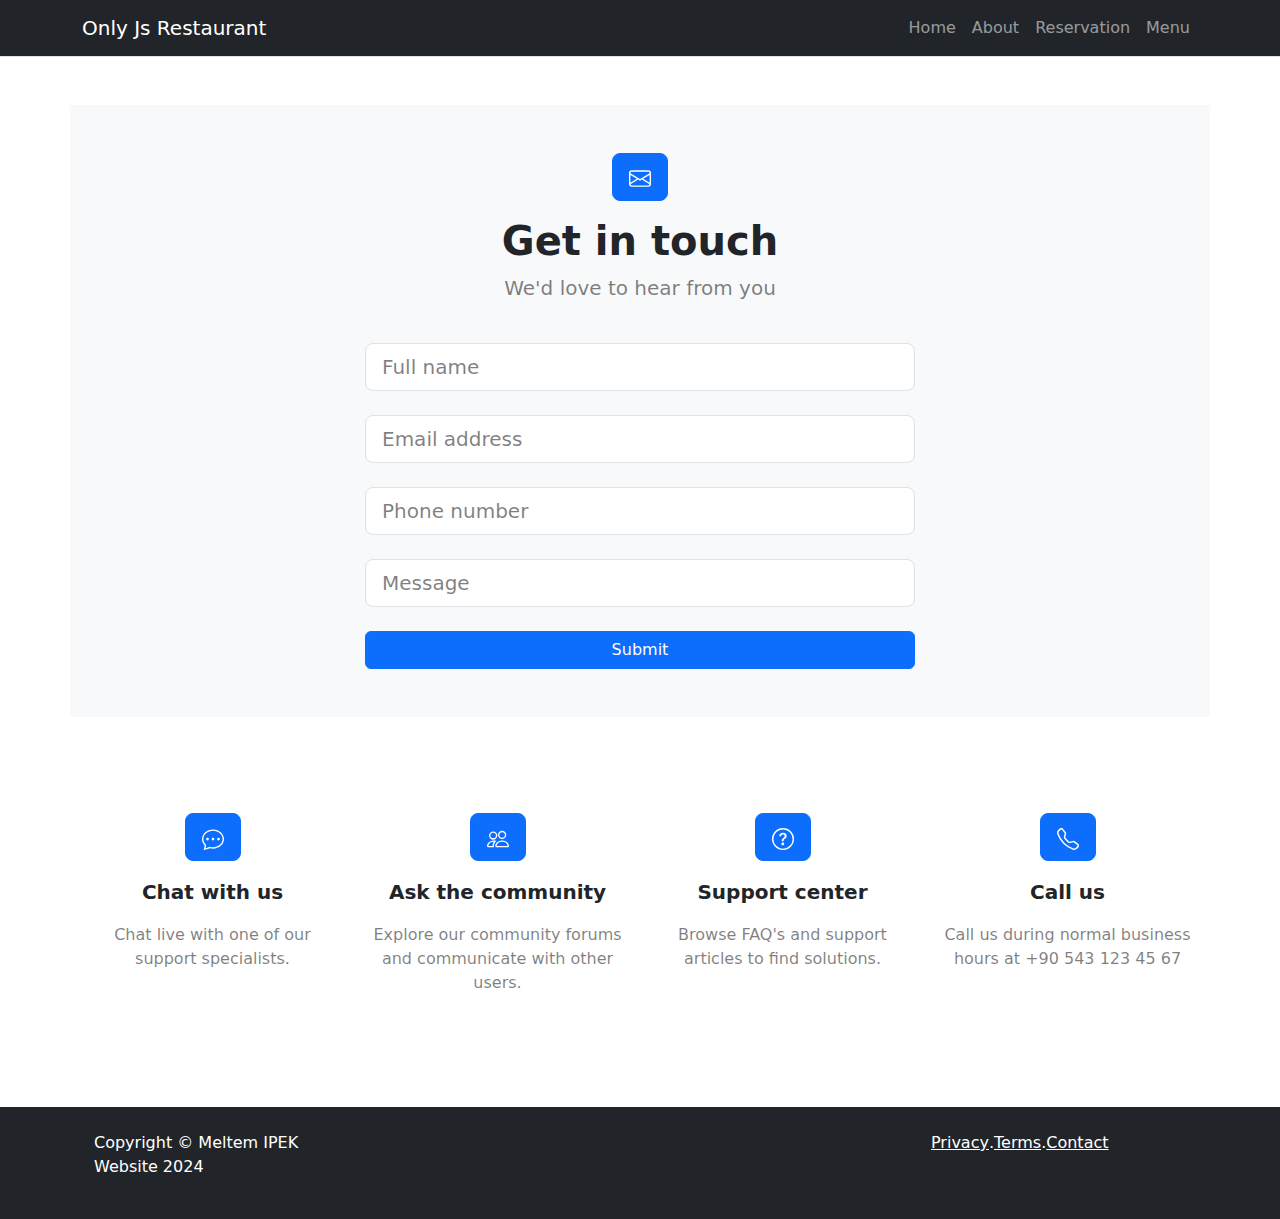
<file: 3083P/third.html>
<!DOCTYPE html>
<html lang="tr">

<head>
    <meta charset="UTF-8">
    <meta name="viewport" content="width=device-width, initial-scale=1.0">
    <title>Document</title>
    <link rel="stylesheet" href="third.css">
    <link href="https://cdn.jsdelivr.net/npm/bootstrap@5.3.3/dist/css/bootstrap.min.css" rel="stylesheet"
        integrity="sha384-QWTKZyjpPEjISv5WaRU9OFeRpok6YctnYmDr5pNlyT2bRjXh0JMhjY6hW+ALEwIH" crossorigin="anonymous">
</head>

<body>
    <!-- navbar section -->
    <nav class="navbar navbar-expand-lg navbar-dark navbar-section border-bottom border-body pb-2 bg-dark">
        <div class="container">
            <a class="navbar-brand" href="#">Only Js Restaurant</a>
            <button class="navbar-toggler" type="button" data-bs-toggle="collapse" data-bs-target="#navbarNav"
                aria-controls="navbarNav" aria-expanded="false" aria-label="Toggle navigation">
                <span class="navbar-toggler-icon"></span>
            </button>
            <div class="collapse navbar-collapse" id="navbarNav">
                <ul class="navbar-nav ms-auto">
                    <li class="nav-item">
                        <a class="nav-link" href="/index.html">Home</a>
                    </li>
                    <li class="nav-item">
                        <a class="nav-link" href="/second.html">About</a>
                    </li>
                    <li class="nav-item">
                        <a class="nav-link" href="#">Reservation</a>
                    </li>
                    <li class="nav-item">
                        <a class="nav-link" href="#">Menu</a>
                    </li>
                </ul>
            </div>
        </div>
    </nav>


    <!-- form section -->
    <div class="form-section-container">
        <div class="container form-bg mt-5 pt-5 ">
            <div class="btn-style">
                <button type="button" class="btn btn-primary btn-lg"> <svg xmlns="http://www.w3.org/2000/svg" width="22"
                        height="25" fill="currentColor" class="bi bi-envelope" viewBox="0 0 16 16">
                        <path
                            d="M0 4a2 2 0 0 1 2-2h12a2 2 0 0 1 2 2v8a2 2 0 0 1-2 2H2a2 2 0 0 1-2-2zm2-1a1 1 0 0 0-1 1v.217l7 4.2 7-4.2V4a1 1 0 0 0-1-1zm13 2.383-4.708 2.825L15 11.105zm-.034 6.876-5.64-3.471L8 9.583l-1.326-.795-5.64 3.47A1 1 0 0 0 2 13h12a1 1 0 0 0 .966-.741M1 11.105l4.708-2.897L1 5.383z" />
                    </svg></button>
            </div>
            <h1 class="text-center pt-3 fw-bolder">Get in touch </h1>
            <p class="text-black-50 fs-5 text-center">We'd love to hear from you </p>

            <div class="form-style pb-5 d-flex">
                <form action="https://formsubmit.co/meltemipek58@gmail.com" method="POST" class="text-center">
                    <label for="name"></label>
                    <input class="form-control form-control-lg text-black-50 " type="text" name="name" value="Full name"
                        readonly>

                    <label for="mail"></label>
                    <input class="form-control form-control-lg text-black-50 " type="email" name="mail"
                        value="Email address" readonly>

                    <label for="phone"></label>
                    <input class="form-control form-control-lg text-black-50 " type="tel" name="phone"
                        value="Phone number" readonly>

                    <label for="message"></label>
                    <input class="form-control form-control-lg text-black-50 " type="text" name="message"
                        value="Message" readonly>

                    <button class="btn btn-primary mt-4 w-100" type="submit">Submit </button>

                </form>
            </div>
        </div>

        <!-- icons section -->

        <div class="icons-section-container pt-5 mt-5 pb-5 mb-5">
            <div class="container ">

                <div class="row text-center">
                    <div class="col-sm-6 col-md-6 col-lg-3 col-xl-3"> <button class=" btn btn-primary btn-lg"> <svg
                                xmlns="http://www.w3.org/2000/svg" width="22" height="22" fill="currentColor"
                                class="bi bi-chat-dots" viewBox="0 0 16 16">
                                <path
                                    d="M5 8a1 1 0 1 1-2 0 1 1 0 0 1 2 0m4 0a1 1 0 1 1-2 0 1 1 0 0 1 2 0m3 1a1 1 0 1 0 0-2 1 1 0 0 0 0 2" />
                                <path
                                    d="m2.165 15.803.02-.004c1.83-.363 2.948-.842 3.468-1.105A9 9 0 0 0 8 15c4.418 0 8-3.134 8-7s-3.582-7-8-7-8 3.134-8 7c0 1.76.743 3.37 1.97 4.6a10.4 10.4 0 0 1-.524 2.318l-.003.011a11 11 0 0 1-.244.637c-.079.186.074.394.273.362a22 22 0 0 0 .693-.125m.8-3.108a1 1 0 0 0-.287-.801C1.618 10.83 1 9.468 1 8c0-3.192 3.004-6 7-6s7 2.808 7 6-3.004 6-7 6a8 8 0 0 1-2.088-.272 1 1 0 0 0-.711.074c-.387.196-1.24.57-2.634.893a11 11 0 0 0 .398-2" />
                            </svg></button> 
                        <p class="fs-5 fw-bolder pt-3"> Chat with us</p> 
<p class="text-black-50 ">Chat live with one of our support specialists. </p>

                        </div>




                    <div class="col-sm-6 col-md-6 col-lg-3 col-xl-3"> <button class=" btn btn-primary btn-lg"><svg
                                xmlns="http://www.w3.org/2000/svg" width="22" height="22" fill="currentColor"
                                class="bi bi-people" viewBox="0 0 16 16">
                                <path
                                    d="M15 14s1 0 1-1-1-4-5-4-5 3-5 4 1 1 1 1zm-7.978-1L7 12.996c.001-.264.167-1.03.76-1.72C8.312 10.629 9.282 10 11 10c1.717 0 2.687.63 3.24 1.276.593.69.758 1.457.76 1.72l-.008.002-.014.002zM11 7a2 2 0 1 0 0-4 2 2 0 0 0 0 4m3-2a3 3 0 1 1-6 0 3 3 0 0 1 6 0M6.936 9.28a6 6 0 0 0-1.23-.247A7 7 0 0 0 5 9c-4 0-5 3-5 4q0 1 1 1h4.216A2.24 2.24 0 0 1 5 13c0-1.01.377-2.042 1.09-2.904.243-.294.526-.569.846-.816M4.92 10A5.5 5.5 0 0 0 4 13H1c0-.26.164-1.03.76-1.724.545-.636 1.492-1.256 3.16-1.275ZM1.5 5.5a3 3 0 1 1 6 0 3 3 0 0 1-6 0m3-2a2 2 0 1 0 0 4 2 2 0 0 0 0-4" />
                            </svg> </button>
                            <p class="fs-5 fw-bolder pt-3"> Ask the community</p> 
                            <p class="text-black-50 ">Explore our community forums and communicate with other users. </p>
                    </div>






                    <div class="col-sm-6 col-md-6 col-lg-3 col-xl-3"> <button class=" btn btn-primary btn-lg"> <svg
                                xmlns="http://www.w3.org/2000/svg" width="22" height="22" fill="currentColor"
                                class="bi bi-question-circle" viewBox="0 0 16 16">
                                <path d="M8 15A7 7 0 1 1 8 1a7 7 0 0 1 0 14m0 1A8 8 0 1 0 8 0a8 8 0 0 0 0 16" />
                                <path
                                    d="M5.255 5.786a.237.237 0 0 0 .241.247h.825c.138 0 .248-.113.266-.25.09-.656.54-1.134 1.342-1.134.686 0 1.314.343 1.314 1.168 0 .635-.374.927-.965 1.371-.673.489-1.206 1.06-1.168 1.987l.003.217a.25.25 0 0 0 .25.246h.811a.25.25 0 0 0 .25-.25v-.105c0-.718.273-.927 1.01-1.486.609-.463 1.244-.977 1.244-2.056 0-1.511-1.276-2.241-2.673-2.241-1.267 0-2.655.59-2.75 2.286m1.557 5.763c0 .533.425.927 1.01.927.609 0 1.028-.394 1.028-.927 0-.552-.42-.94-1.029-.94-.584 0-1.009.388-1.009.94" />
                            </svg></button>
                            <p class="fs-5 fw-bolder pt-3"> Support center</p> 
                            <p class="text-black-50 ">Browse FAQ's and support articles to find solutions. </p>
                    </div>





                    <div class="col-sm-6 col-md-6 col-lg-3 col-xl-3"> <button class=" btn btn-primary btn-lg"><svg
                                xmlns="http://www.w3.org/2000/svg" width="22" height="22" fill="currentColor"
                                class="bi bi-telephone" viewBox="0 0 16 16">
                                <path
                                    d="M3.654 1.328a.678.678 0 0 0-1.015-.063L1.605 2.3c-.483.484-.661 1.169-.45 1.77a17.6 17.6 0 0 0 4.168 6.608 17.6 17.6 0 0 0 6.608 4.168c.601.211 1.286.033 1.77-.45l1.034-1.034a.678.678 0 0 0-.063-1.015l-2.307-1.794a.68.68 0 0 0-.58-.122l-2.19.547a1.75 1.75 0 0 1-1.657-.459L5.482 8.062a1.75 1.75 0 0 1-.46-1.657l.548-2.19a.68.68 0 0 0-.122-.58zM1.884.511a1.745 1.745 0 0 1 2.612.163L6.29 2.98c.329.423.445.974.315 1.494l-.547 2.19a.68.68 0 0 0 .178.643l2.457 2.457a.68.68 0 0 0 .644.178l2.189-.547a1.75 1.75 0 0 1 1.494.315l2.306 1.794c.829.645.905 1.87.163 2.611l-1.034 1.034c-.74.74-1.846 1.065-2.877.702a18.6 18.6 0 0 1-7.01-4.42 18.6 18.6 0 0 1-4.42-7.009c-.362-1.03-.037-2.137.703-2.877z" />
                            </svg> </button>
                            <p class="fs-5 fw-bolder pt-3"> Call us</p> 
                            <p class="text-black-50 ">Call us during normal business hours at +90 543 123 45 67</p>
                    </div>






                </div>

            </div>
        </div>


        <!-- copyright section -->
 <div class="copyright-container bg-dark ">
    <div class="container text-white p-4 ">
      <div class="row">
        <div class="col">
          <p>Copyright © Meltem IPEK Website 2024</p>
        </div>
        <div class="col"></div>
        <div class="col"></div>
        <div class="col d-flex privacy-terms text-white">
          <p> <u> Privacy </u></p>
          <p>.</p>
         <p> <u>Terms </u></p>
          <p>.</p>
         <p> <u>Contact </u></p>
        </div>
      </div>


    </div>



  </div>






        <script src="https://cdn.jsdelivr.net/npm/bootstrap@5.3.3/dist/js/bootstrap.bundle.min.js"
            integrity="sha384-YvpcrYf0tY3lHB60NNkmXc5s9fDVZLESaAA55NDzOxhy9GkcIdslK1eN7N6jIeHz"
            crossorigin="anonymous"></script>
</body>

</html>
</file>
<file: 3083P/third.css>
.form-bg{
    background-color: #f8f9fa;
}


.btn-style{
    display: flex;
    justify-content: center;
    align-items: center;
}

.form-style{
    
    justify-content: center;
    
}

form{
    width: 550px;
}

.icons-section-container{
    background-color: white;
}
</file>
